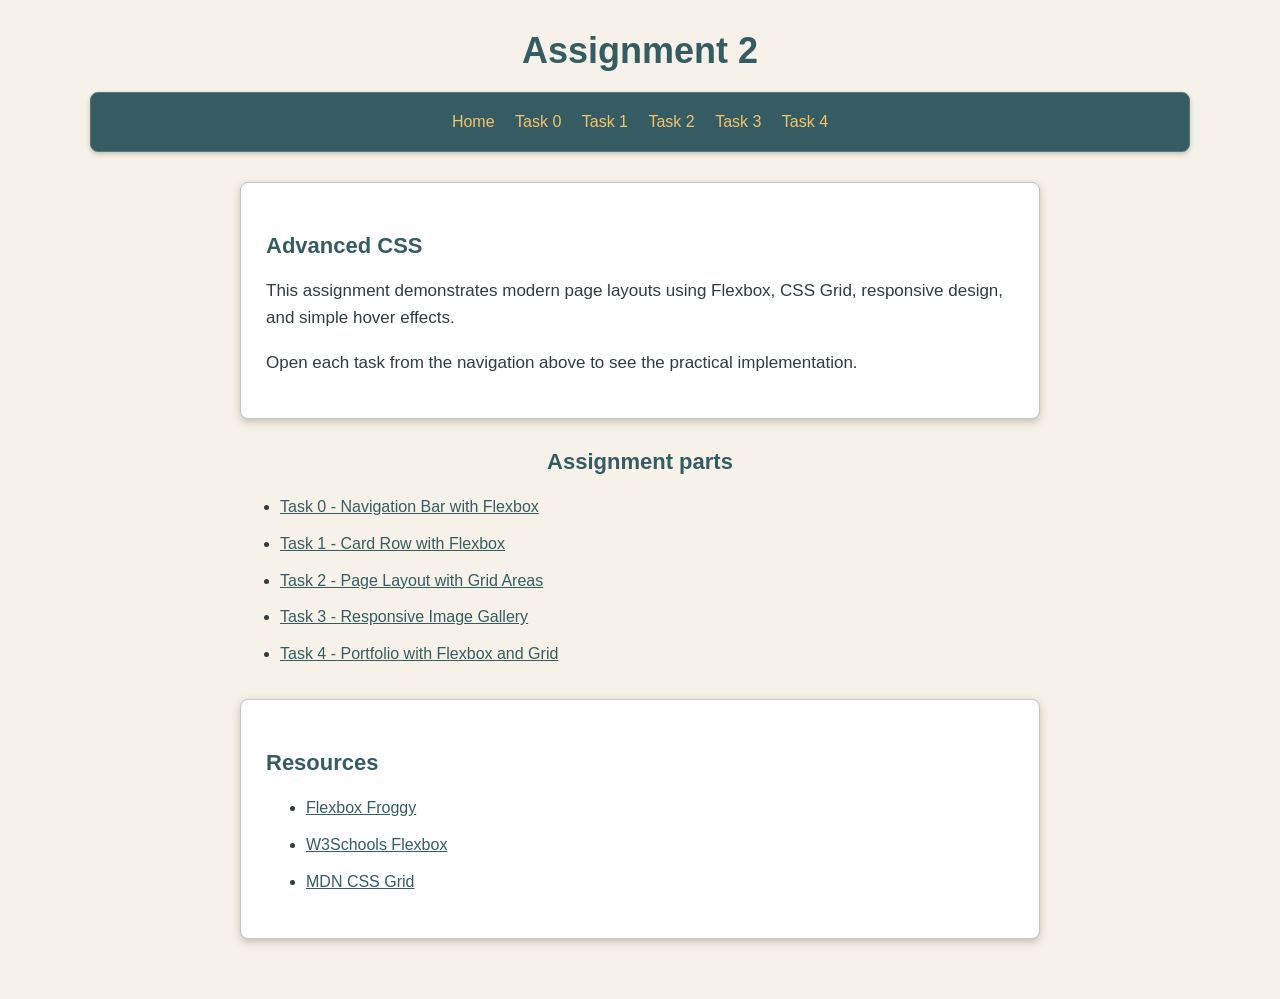
<file: index.html>
<!DOCTYPE html>
<html lang="en">
<head>
    <meta charset="UTF-8">
    <meta name="viewport" content="width=device-width, initial-scale=1.0">
    <title>Assignment 2</title>
    <link rel="stylesheet" href="style/style.css">
</head>
<body>
    <main class="home-page">
        <h1 id="page-title" class="title">Assignment 2</h1>

        <nav class="navigation" aria-label="Assignment navigation">
            <a class="list-link" href="index.html">Home</a>
            <a class="list-link" href="task0/index.html">Task 0</a>
            <a class="list-link" href="task1/index.html">Task 1</a>
            <a class="list-link" href="task2/index.html">Task 2</a>
            <a class="list-link" href="task3/index.html">Task 3</a>
            <a class="list-link" href="task4/index.html">Task 4</a>
        </nav>

        <section class="intro card">
            <h2 class="subtitle">Advanced CSS</h2>
            <p class="paragraph">This assignment demonstrates modern page layouts using Flexbox, CSS Grid, responsive design, and simple hover effects.</p>
            <p class="paragraph">Open each task from the navigation above to see the practical implementation.</p>
        </section>

        <section class="task-list-section">
            <h2 class="subtitle">Assignment parts</h2>
            <ul class="list task-list">
                <li class="list-item"><a class="list-link" href="task0/index.html">Task 0 - Navigation Bar with Flexbox</a></li>
                <li class="list-item"><a class="list-link" href="task1/index.html">Task 1 - Card Row with Flexbox</a></li>
                <li class="list-item"><a class="list-link" href="task2/index.html">Task 2 - Page Layout with Grid Areas</a></li>
                <li class="list-item"><a class="list-link" href="task3/index.html">Task 3 - Responsive Image Gallery</a></li>
                <li class="list-item"><a class="list-link" href="task4/index.html">Task 4 - Portfolio with Flexbox and Grid</a></li>
            </ul>
        </section>

        <section class="resources card">
            <h2 class="subtitle">Resources</h2>
            <ul class="list">
                <li class="list-item"><a class="list-link" href="https://flexboxfroggy.com/">Flexbox Froggy</a></li>
                <li class="list-item"><a class="list-link" href="https://www.w3schools.com/css/css3_flexbox.asp">W3Schools Flexbox</a></li>
                <li class="list-item"><a class="list-link" href="https://developer.mozilla.org/en-US/docs/Web/CSS/CSS_grid_layout">MDN CSS Grid</a></li>
            </ul>
        </section>
    </main>
</body>
</html>
</file>
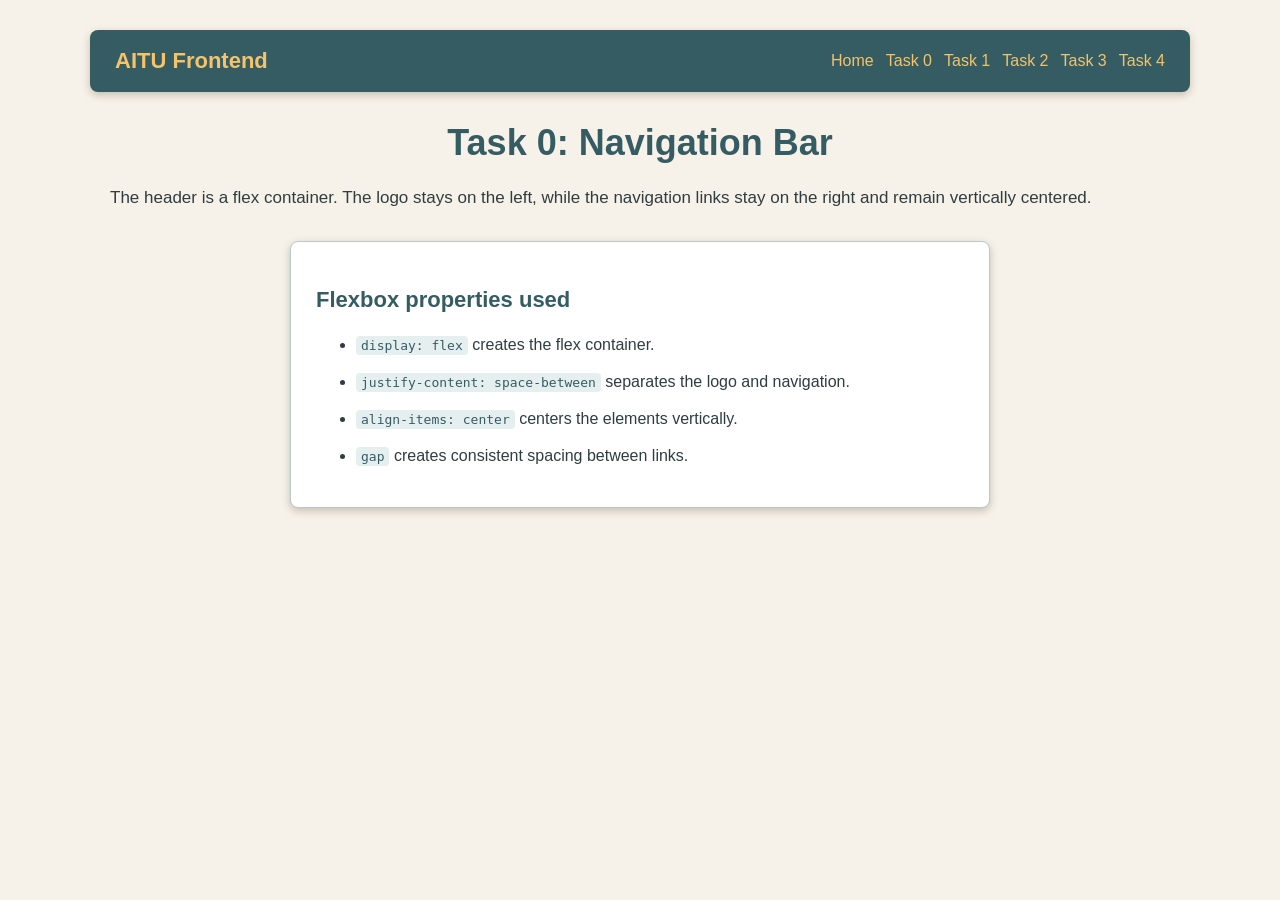
<file: task0/index.html>
<!DOCTYPE html>
<html lang="en">
<head>
    <meta charset="UTF-8">
    <meta name="viewport" content="width=device-width, initial-scale=1.0">
    <title>Task 0 Navigation Bar</title>
    <link rel="stylesheet" href="../style/style.css">
</head>
<body>
    <main class="task-page">
        <header class="flex-navbar">
            <a class="logo" href="../index.html">AITU Frontend</a>

            <nav aria-label="Assignment navigation">
                <ul class="flex-nav-list">
                    <li><a class="list-link" href="../index.html">Home</a></li>
                    <li><a class="list-link" href="index.html">Task 0</a></li>
                    <li><a class="list-link" href="../task1/index.html">Task 1</a></li>
                    <li><a class="list-link" href="../task2/index.html">Task 2</a></li>
                    <li><a class="list-link" href="../task3/index.html">Task 3</a></li>
                    <li><a class="list-link" href="../task4/index.html">Task 4</a></li>
                </ul>
            </nav>
        </header>

        <section class="content-section">
            <h1 id="page-title" class="title">Task 0: Navigation Bar</h1>
            <p class="paragraph">The header is a flex container. The logo stays on the left, while the navigation links stay on the right and remain vertically centered.</p>

            <div class="explanation card">
                <h2 class="subtitle">Flexbox properties used</h2>
                <ul class="list">
                    <li class="list-item"><code>display: flex</code> creates the flex container.</li>
                    <li class="list-item"><code>justify-content: space-between</code> separates the logo and navigation.</li>
                    <li class="list-item"><code>align-items: center</code> centers the elements vertically.</li>
                    <li class="list-item"><code>gap</code> creates consistent spacing between links.</li>
                </ul>
            </div>
        </section>
    </main>
</body>
</html>
</file>
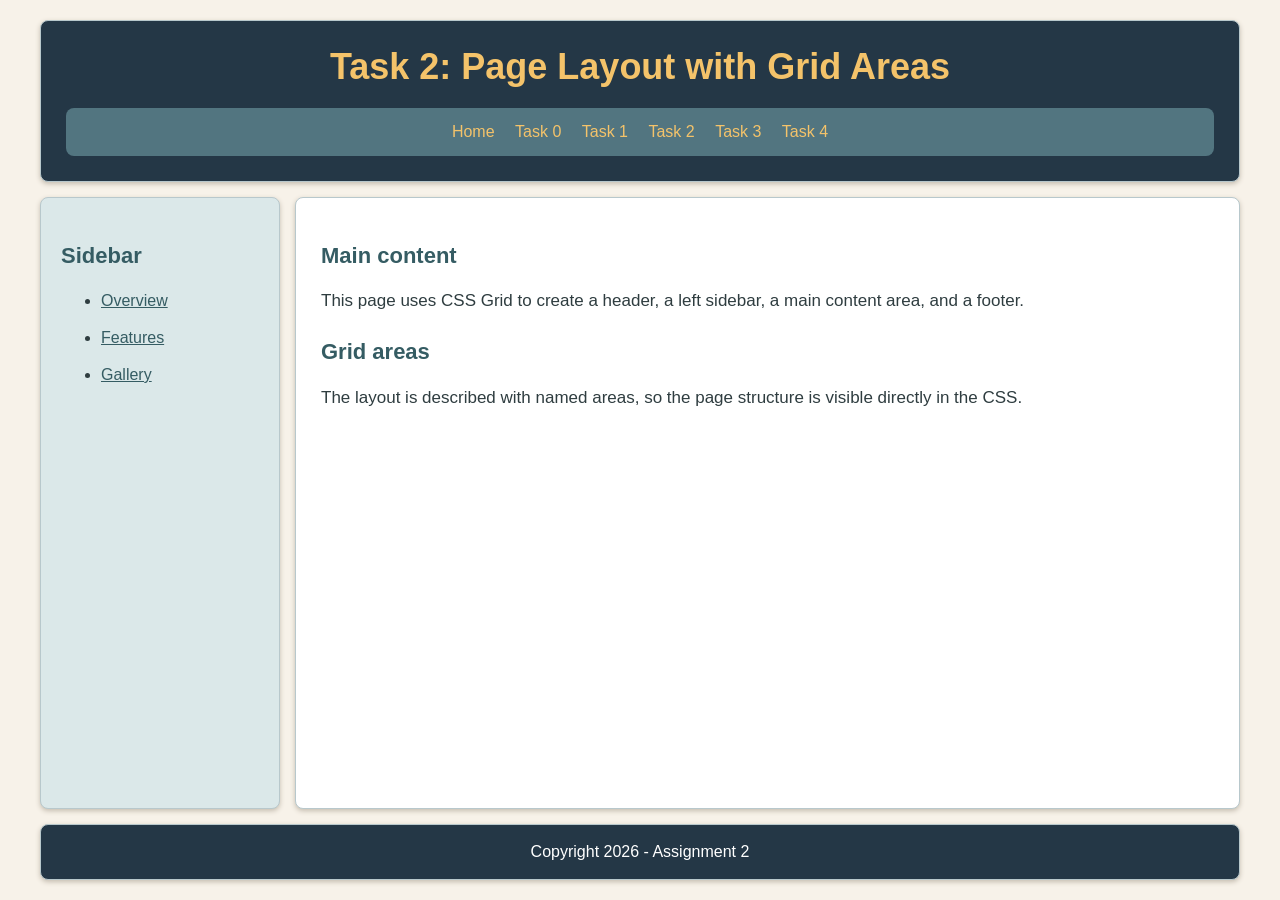
<file: task2/index.html>
<!DOCTYPE html>
<html lang="en">
<head>
    <meta charset="UTF-8">
    <meta name="viewport" content="width=device-width, initial-scale=1.0">
    <title>Task 2 Grid Areas</title>
    <link rel="stylesheet" href="../style/style.css">
</head>
<body class="grid-body">
    <div class="layout-page">
        <header class="layout-header">
            <h1 class="title">Task 2: Page Layout with Grid Areas</h1>

            <nav class="navigation" aria-label="Assignment navigation">
                <a class="list-link" href="../index.html">Home</a>
                <a class="list-link" href="../task0/index.html">Task 0</a>
                <a class="list-link" href="../task1/index.html">Task 1</a>
                <a class="list-link" href="index.html">Task 2</a>
                <a class="list-link" href="../task3/index.html">Task 3</a>
                <a class="list-link" href="../task4/index.html">Task 4</a>
            </nav>
        </header>

        <aside class="layout-sidebar">
            <h2 class="subtitle">Sidebar</h2>
            <ul class="list">
                <li class="list-item"><a class="list-link" href="#overview">Overview</a></li>
                <li class="list-item"><a class="list-link" href="#features">Features</a></li>
                <li class="list-item"><a class="list-link" href="../task3/index.html">Gallery</a></li>
            </ul>
        </aside>

        <main class="layout-main">
            <h2 id="overview" class="subtitle">Main content</h2>
            <p class="paragraph">This page uses CSS Grid to create a header, a left sidebar, a main content area, and a footer.</p>

            <h2 id="features" class="subtitle">Grid areas</h2>
            <p class="paragraph">The layout is described with named areas, so the page structure is visible directly in the CSS.</p>
        </main>

        <footer class="layout-footer">
            Copyright 2026 - Assignment 2
        </footer>
    </div>
</body>
</html>
</file>
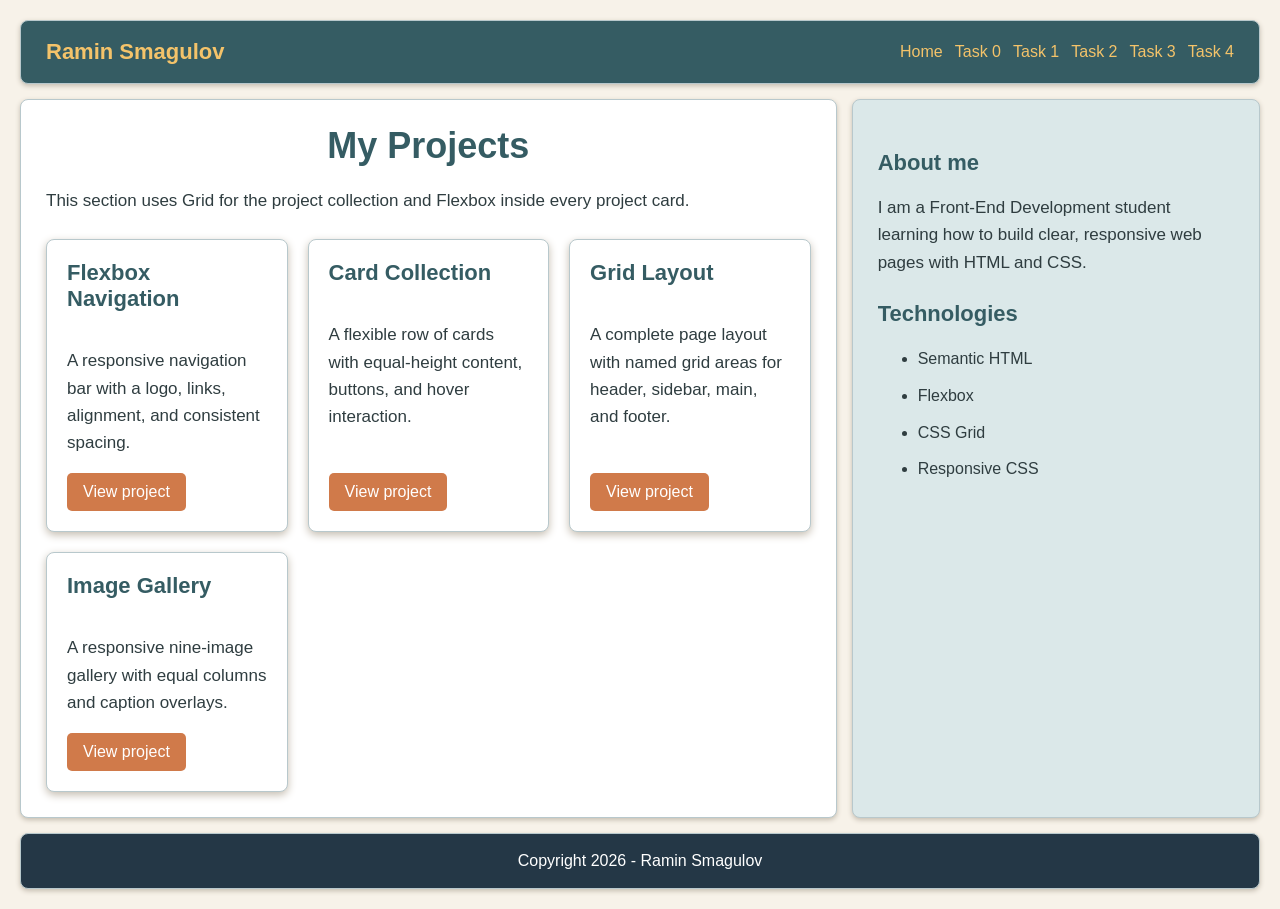
<file: task4/index.html>
<!DOCTYPE html>
<html lang="en">
<head>
    <meta charset="UTF-8">
    <meta name="viewport" content="width=device-width, initial-scale=1.0">
    <title>Task 4 Portfolio</title>
    <link rel="stylesheet" href="../style/style.css">
</head>
<body class="portfolio-body">
    <div class="portfolio-page">
        <header class="portfolio-header">
            <a class="portfolio-logo" href="../index.html">Ramin Smagulov</a>

            <nav class="portfolio-navigation" aria-label="Assignment navigation">
                <a class="list-link" href="../index.html">Home</a>
                <a class="list-link" href="../task0/index.html">Task 0</a>
                <a class="list-link" href="../task1/index.html">Task 1</a>
                <a class="list-link" href="../task2/index.html">Task 2</a>
                <a class="list-link" href="../task3/index.html">Task 3</a>
                <a class="list-link" href="index.html">Task 4</a>
            </nav>
        </header>

        <main class="portfolio-main">
            <section class="projects">
                <h1 id="page-title" class="title">My Projects</h1>
                <p class="paragraph">This section uses Grid for the project collection and Flexbox inside every project card.</p>

                <div class="projects-grid">
                    <article class="project-card">
                        <h2 class="subtitle">Flexbox Navigation</h2>
                        <p class="paragraph">A responsive navigation bar with a logo, links, alignment, and consistent spacing.</p>
                        <a class="btn" href="../task0/index.html">View project</a>
                    </article>

                    <article class="project-card">
                        <h2 class="subtitle">Card Collection</h2>
                        <p class="paragraph">A flexible row of cards with equal-height content, buttons, and hover interaction.</p>
                        <a class="btn" href="../task1/index.html">View project</a>
                    </article>

                    <article class="project-card">
                        <h2 class="subtitle">Grid Layout</h2>
                        <p class="paragraph">A complete page layout with named grid areas for header, sidebar, main, and footer.</p>
                        <a class="btn" href="../task2/index.html">View project</a>
                    </article>

                    <article class="project-card">
                        <h2 class="subtitle">Image Gallery</h2>
                        <p class="paragraph">A responsive nine-image gallery with equal columns and caption overlays.</p>
                        <a class="btn" href="../task3/index.html">View project</a>
                    </article>
                </div>
            </section>
        </main>

        <aside class="portfolio-sidebar">
            <h2 class="subtitle">About me</h2>
            <p class="paragraph">I am a Front-End Development student learning how to build clear, responsive web pages with HTML and CSS.</p>

            <h2 class="subtitle">Technologies</h2>
            <ul class="list">
                <li class="list-item">Semantic HTML</li>
                <li class="list-item">Flexbox</li>
                <li class="list-item">CSS Grid</li>
                <li class="list-item">Responsive CSS</li>
            </ul>
        </aside>

        <footer class="portfolio-footer">
            Copyright 2026 - Ramin Smagulov
        </footer>
    </div>
</body>
</html>
</file>
<file: style/style.css>
* {
    box-sizing: border-box;
}

html {
    scroll-behavior: smooth;
}

body {
    margin: 0;
    padding: 30px;
    background-color: #f7f2e9;
    color: #2f3d40;
    font-family: Arial, sans-serif;
}

a {
    color: #355c63;
}

a:hover {
    color: #d07a4a;
}

.home-page,
.task-page,
.content-section {
    max-width: 1100px;
    margin: 0 auto;
}

.title,
.subtitle {
    color: #355c63;
}

.title {
    margin: 0 0 20px;
    text-align: center;
    font-size: 36px;
}

.subtitle {
    margin-top: 25px;
    font-size: 22px;
}

.paragraph {
    font-size: 17px;
    line-height: 1.6;
}

.list {
    line-height: 1.8;
}

.list-item {
    margin-bottom: 8px;
}

.list-link {
    color: #355c63;
}

.navigation {
    margin: 0 auto 25px;
    padding: 15px 20px;
    border: 1px solid #527580;
    border-radius: 8px;
    background-color: #355c63;
    box-shadow: 0 2px 5px #c5bdb0;
    text-align: center;
}

.navigation a {
    display: inline-block;
    margin: 5px 8px;
    color: #f4c36a;
    text-decoration: none;
}

.navigation a:hover,
.flex-nav-list a:hover,
.portfolio-navigation a:hover {
    color: #ffffff;
    text-decoration: underline;
}

.card,
.demo-card,
.project-card,
.explanation {
    border: 1px solid #b8c8cc;
    border-radius: 8px;
    background-color: #ffffff;
    box-shadow: 0 3px 8px #c5bdb0;
}

.card {
    padding: 25px;
}

.intro,
.resources {
    max-width: 800px;
    margin: 30px auto;
}

.task-list-section {
    max-width: 800px;
    margin: 0 auto 30px;
}

.task-list-section .subtitle {
    text-align: center;
}

.flex-navbar {
    display: flex;
    align-items: center;
    justify-content: space-between;
    gap: 20px;
    max-width: 1100px;
    margin: 0 auto 30px;
    padding: 18px 25px;
    border-radius: 8px;
    background-color: #355c63;
    box-shadow: 0 3px 8px #c5bdb0;
}

.logo,
.portfolio-logo {
    color: #f4c36a;
    font-size: 22px;
    font-weight: bold;
    text-decoration: none;
}

.logo:hover,
.portfolio-logo:hover {
    color: #ffffff;
}

.flex-nav-list {
    display: flex;
    flex-wrap: wrap;
    align-items: center;
    justify-content: flex-end;
    gap: 12px;
    margin: 0;
    padding: 0;
    list-style: none;
}

.flex-nav-list a {
    color: #f4c36a;
    text-decoration: none;
}

.content-section {
    padding: 0 20px 30px;
}

.explanation {
    max-width: 700px;
    margin: 30px auto;
    padding: 20px 25px;
}

.card-row {
    display: flex;
    flex-wrap: wrap;
    align-items: stretch;
    gap: 20px;
    margin-top: 30px;
}

.demo-card {
    display: flex;
    flex: 1 1 280px;
    flex-direction: column;
    overflow: hidden;
    transition: transform 0.25s ease, box-shadow 0.25s ease;
}

.demo-card:hover,
.project-card:hover {
    transform: translateY(-5px);
    box-shadow: 0 8px 18px #b8c8cc;
}

.card-photo {
    display: block;
    width: 100%;
    height: 190px;
    object-fit: cover;
}

.card-content {
    display: flex;
    flex: 1;
    flex-direction: column;
    padding: 20px;
}

.card-content .subtitle,
.project-card .subtitle {
    margin-top: 0;
}

.btn {
    display: inline-block;
    align-self: flex-start;
    margin-top: auto;
    padding: 10px 16px;
    border-radius: 5px;
    background-color: #d07a4a;
    color: #ffffff;
    text-decoration: none;
}

.btn:hover {
    background-color: #a65338;
    color: #ffffff;
}

.grid-body,
.portfolio-body {
    min-height: 100vh;
    padding: 20px;
}

.layout-page {
    display: grid;
    grid-template-columns: minmax(190px, 240px) minmax(0, 1fr);
    grid-template-rows: auto minmax(0, 1fr) auto;
    grid-template-areas:
        "header header"
        "sidebar main"
        "footer footer";
    gap: 15px;
    min-height: calc(100vh - 40px);
    max-width: 1200px;
    margin: 0 auto;
}

.layout-header,
.layout-sidebar,
.layout-main,
.layout-footer,
.portfolio-header,
.portfolio-main,
.portfolio-sidebar,
.portfolio-footer {
    border: 1px solid #b8c8cc;
    border-radius: 8px;
    box-shadow: 0 2px 5px #c5bdb0;
}

.layout-header {
    grid-area: header;
    padding: 25px;
    background-color: #243746;
}

.layout-header .title {
    color: #f4c36a;
}

.layout-header .navigation {
    margin: 0;
    padding: 10px;
    border: 0;
    background-color: #527580;
    box-shadow: none;
}

.layout-sidebar {
    grid-area: sidebar;
    padding: 20px;
    background-color: #dbe8e9;
}

.layout-main {
    grid-area: main;
    min-width: 0;
    padding: 20px 25px;
    background-color: #ffffff;
}

.layout-footer {
    grid-area: footer;
    padding: 18px;
    background-color: #243746;
    color: #ffffff;
    text-align: center;
}

.gallery {
    display: grid;
    grid-template-columns: repeat(3, minmax(0, 1fr));
    gap: 20px;
    margin-top: 30px;
}

.gallery-item {
    position: relative;
    overflow: hidden;
    aspect-ratio: 1 / 1;
    margin: 0;
    border: 1px solid #b8c8cc;
    border-radius: 8px;
    background-color: #355c63;
    box-shadow: 0 3px 8px #c5bdb0;
}

.gallery-item a {
    display: block;
    height: 100%;
}

.gallery-photo {
    width: 100%;
    height: 100%;
    object-fit: cover;
    transition: transform 0.3s ease;
}

.caption {
    position: absolute;
    right: 0;
    bottom: 0;
    left: 0;
    margin: 0;
    padding: 20px 15px 12px;
    background: linear-gradient(transparent, rgb(0 0 0 / 80%));
    color: #ffffff;
    opacity: 0;
    transform: translateY(100%);
    transition: opacity 0.3s ease, transform 0.3s ease;
}

.gallery-item:hover .caption,
.gallery-item:focus-within .caption {
    opacity: 1;
    transform: translateY(0);
}

.gallery-item:hover .gallery-photo {
    transform: scale(1.06);
}

.portfolio-page {
    display: grid;
    grid-template-columns: minmax(0, 2fr) minmax(220px, 1fr);
    grid-template-rows: auto minmax(0, 1fr) auto;
    grid-template-areas:
        "header header"
        "main sidebar"
        "footer footer";
    gap: 15px;
    min-height: calc(100vh - 40px);
    max-width: 1250px;
    margin: 0 auto;
}

.portfolio-header {
    display: flex;
    align-items: center;
    justify-content: space-between;
    gap: 20px;
    grid-area: header;
    padding: 18px 25px;
    background-color: #355c63;
}

.portfolio-navigation {
    display: flex;
    flex-wrap: wrap;
    justify-content: flex-end;
    gap: 12px;
}

.portfolio-navigation a {
    color: #f4c36a;
    text-decoration: none;
}

.portfolio-main {
    grid-area: main;
    min-width: 0;
    padding: 25px;
    background-color: #ffffff;
}

.projects-grid {
    display: grid;
    grid-template-columns: repeat(auto-fit, minmax(220px, 1fr));
    gap: 20px;
    margin-top: 25px;
}

.project-card {
    display: flex;
    flex-direction: column;
    min-height: 240px;
    padding: 20px;
    transition: transform 0.25s ease, box-shadow 0.25s ease;
}

.portfolio-sidebar {
    grid-area: sidebar;
    padding: 25px;
    background-color: #dbe8e9;
}

.portfolio-footer {
    grid-area: footer;
    padding: 18px;
    background-color: #243746;
    color: #ffffff;
    text-align: center;
}

code {
    padding: 2px 5px;
    border-radius: 4px;
    background-color: #e5eff0;
    color: #355c63;
}

@media (max-width: 800px) {
    body {
        padding: 20px;
    }

    .flex-navbar,
    .portfolio-header {
        align-items: flex-start;
        flex-direction: column;
    }

    .flex-nav-list,
    .portfolio-navigation {
        justify-content: flex-start;
    }

    .gallery {
        grid-template-columns: repeat(2, minmax(0, 1fr));
    }

    .portfolio-page {
        grid-template-columns: 1fr;
        grid-template-areas:
            "header"
            "main"
            "sidebar"
            "footer";
    }
}

@media (max-width: 600px) {
    .title {
        font-size: 30px;
    }

    .layout-page {
        grid-template-columns: 1fr;
        grid-template-areas:
            "header"
            "main"
            "sidebar"
            "footer";
    }

    .gallery {
        grid-template-columns: 1fr;
    }

    .content-section,
    .portfolio-main,
    .portfolio-sidebar {
        padding: 15px;
    }
}

@media (prefers-reduced-motion: reduce) {
    *,
    *::before,
    *::after {
        scroll-behavior: auto !important;
        transition-duration: 0.01ms !important;
    }
}
</file>
